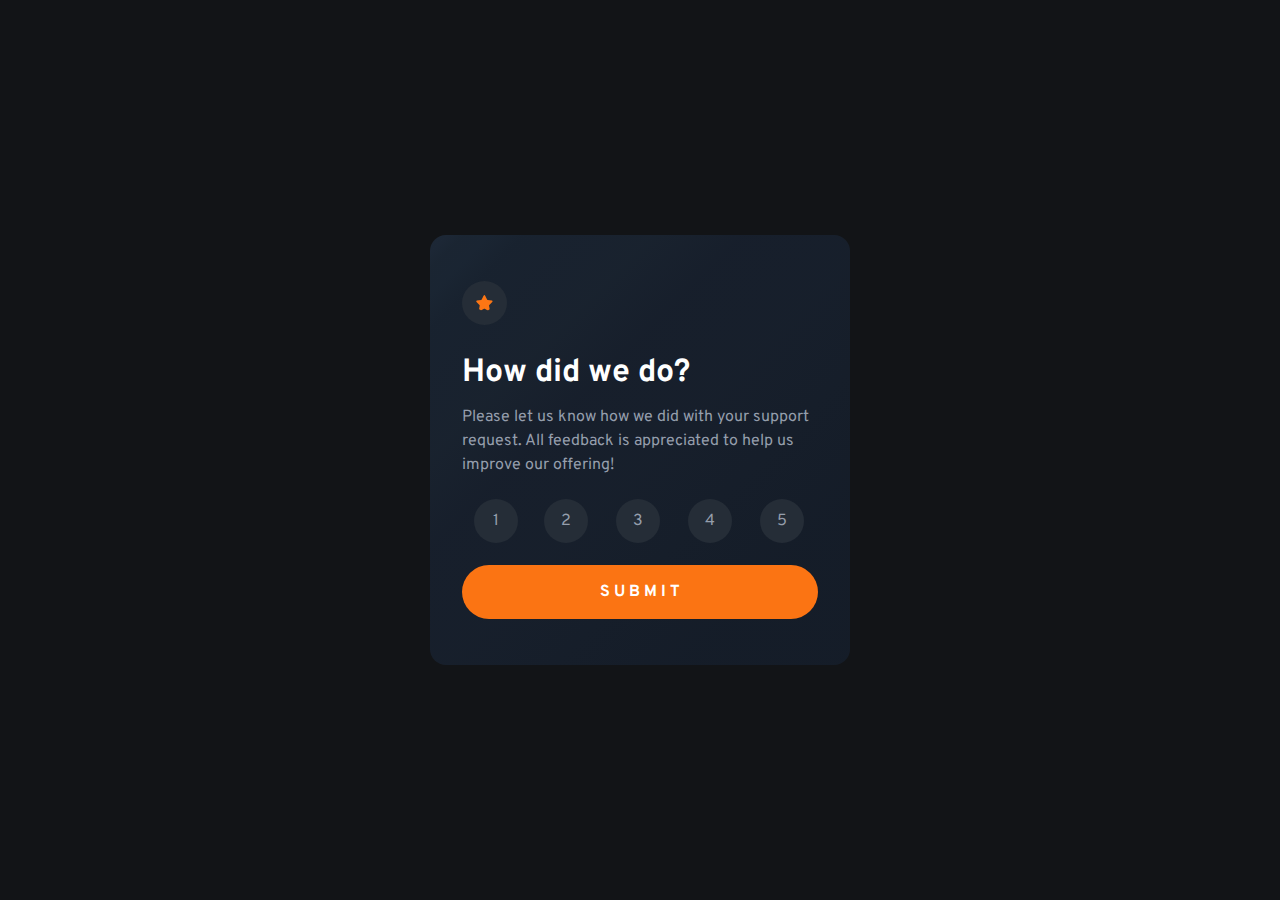
<file: index.html>
<!DOCTYPE html>
<html lang="en">
  <head>
    <meta charset="UTF-8" />
    <meta name="viewport" content="width=device-width, initial-scale=1.0" />
    <!-- displays site properly based on user's device -->
    <link rel="stylesheet" type="text/css" href="./css/global.css"   />
    <link rel="preconnect" href="https://fonts.googleapis.com" />
    <link rel="preconnect" href="https://fonts.gstatic.com" crossorigin />
    <link
      href="https://fonts.googleapis.com/css2?family=Overpass:wght@400;700&display=swap"
      rel="stylesheet"
    />
    <link
      rel="shortcut icon"
      href="./images/favicon-32x32.png"
      type="image/x-icon"
    />
    <script defer src="script.js"></script>
    <title>Frontend Mentor | Interactive rating component</title>
  </head>
  <body>
    <!-- Rating state start -->
    <main class="container-bg container w-32ch">
      <img src="./images/icon-star.svg" alt="" class="star-icon" />

      <section class="content ">
        <h1 class="xl-b color1">How did we do?</h1>
        <p class="xs color2">
          Please let us know how we did with your support request. All feedback
          is appreciated to help us improve our offering!
        </p>
        <div class="ratings">
          <form id="RatingForm" >
          <label
            for="rating1"
            class="number-ratings color2 round-detail c-pointer"
            onclick="IsChecked(this)"
          >1
            <input type="radio" name="rating" id="rating1" value="1" />
          </label>
          <label
            for="rating2"
            class="number-ratings color2 round-detail c-pointer"
            onclick="IsChecked(this)"
          >2
            <input type="radio" name="rating" id="rating2" value="2" />
          </label>
          <label
            for="rating3"
            class="number-ratings color2 round-detail c-pointer"
            onclick="IsChecked(this)"
          >3
            <input type="radio" name="rating" id="rating3" value="3" />
          </label>
          <label
            for="rating4"
            class="number-ratings color2 round-detail c-pointer"
            onclick="IsChecked(this)"
          >4
            <input type="radio" name="rating" id="rating4" value="4" />
          </label>
          <label
            for="rating5"
            class="number-ratings color2 round-detail c-pointer"
            onclick="IsChecked(this)"
          >5
            <input type="radio" name="rating" id="rating5" value="5" />
          
          </label>
        </div>
        <div class="button-area">
          <button type="submit" class="btn c-pointer">S u b m i t</button>
        </div>
      </form>
      </section>
    </main>

    <!-- Rating state end -->

    <!-- Thank you state start -->

    <!-- You selected
    <!-- Add rating here -->
    <!-- out of 5 Thank you! We appreciate you taking the time to give a rating. If
    you ever need more support, don't hesitate to get in touch! -->

    <!-- Thank you state end -->
  </body>
</html>
</file>
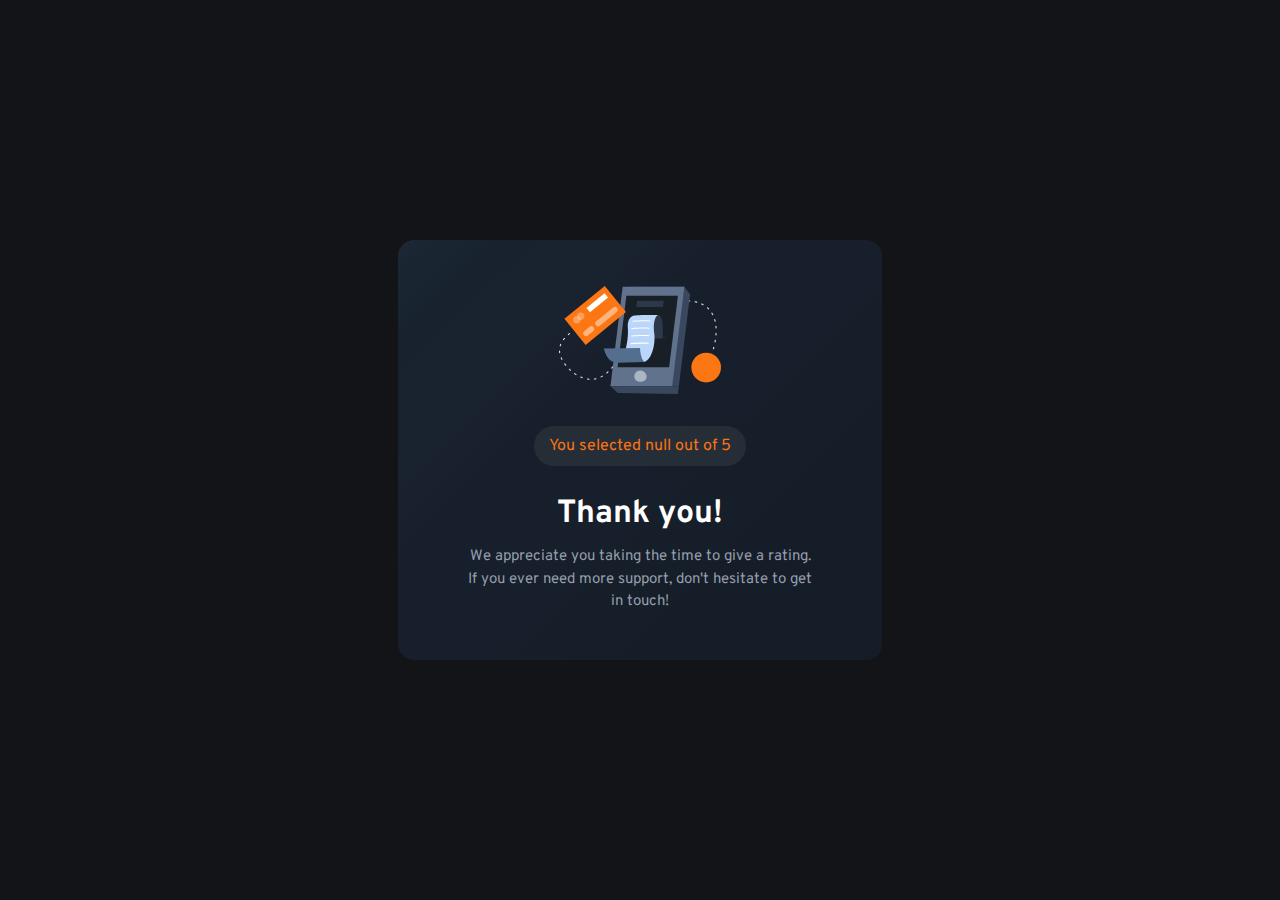
<file: thank-you.html>
<!DOCTYPE html>
<html lang="en">
  <head>
    <meta charset="UTF-8" />
    <meta name="viewport" content="width=device-width, initial-scale=1.0" />
    <link rel="stylesheet" href="css/global.css" type="text/css" />
    <link rel="preconnect" href="https://fonts.googleapis.com" />
    <link rel="preconnect" href="https://fonts.gstatic.com" crossorigin />
    <link
      href="https://fonts.googleapis.com/css2?family=Overpass:wght@400;700&display=swap"
      rel="stylesheet"
    />
    <link
      rel="shortcut icon"
      href="./images/favicon-32x32.png"
      type="image/x-icon"
    />
    <script defer src="script.js"></script>
    <title>Thank you!</title>
  </head>
  <body onload="showResult()">
    <main class="container-bg container grid-center">
      <div class="hero-area grid-center">
        <img src="./images/illustration-thank-you.svg" alt="" />
        <span class="xs color6" id="result"></span>
      </div>
      <section class="content w-32ch grid-center">
        <h1 class="xl-b color1">Thank you!</h1>
        <p class="xs-m color2 message">
          We appreciate you taking the time to give a rating. If you ever need
          more support, don't hesitate to get in touch!
        </p>
      </section>
    </main>
  </body>
</html>
</file>
<file: css/global.css>
@import './components.css';
@import './content.css';
@import './thank-you.css';

:root {
  --color1: hsl(0, 0%, 100%);
  --color2: hsl(217, 12%, 63%);
  --color3: hsl(216, 12%, 54%);
  --color4: hsl(213, 19%, 18%);
  --color5: hsl(216, 12%, 8%);
  --color6: hsl(25, 97%, 53%);
  --txt1: 0.9375rem;
  --font: 'Overpass', sans-serif;
}

/*
  Josh's Custom CSS Reset
  https://www.joshwcomeau.com/css/custom-css-reset/
*/
*,
*::before,
*::after {
  box-sizing: border-box;
}

* {
  margin: 0;
}



body {
  margin: 0;
  background-color: hsl(216, 12%, 8%);
  display: grid;
  min-height: 100vh;
  font-family: var(--font);

}

.container {
  max-width: 90rem;
  min-width: 375px;
  padding: 2.875rem 2rem;
  place-self: center;
  border-radius: 16px;
}

.container-bg {
  background-image: linear-gradient(315deg,
      hsl(216deg 32% 12%) 19%,
      hsl(216deg 31% 13%) 48%,
      hsl(217deg 31% 13%) 63%,
      hsl(214deg 30% 14%) 74%,
      hsl(215deg 31% 14%) 82%,
      hsl(214deg 32% 14%) 89%,
      hsl(213deg 32% 15%) 93%,
      hsl(213deg 31% 15%) 96%,
      hsl(214deg 31% 16%) 98%,
      hsl(214deg 30% 16%) 100%,
      hsl(212deg 30% 17%) 100%,
      hsl(212deg 30% 17%) 100%);
}


.checked::after {
  background-color: hsl(25, 97%, 53%) !important;
}

.star-icon {
  background-color: var(--color4);
  padding: 14px;
  border-radius: 50%;
}

/* ResetCSS by Josh Comeau */

body {
  line-height: 1.5;
  -webkit-font-smoothing: antialiased;
}

img,
picture,
video,
canvas,
svg {
  display: block;
  max-width: 100%;
}

input,
button,
textarea,
select {
  font: inherit;
}

p,
h1,
h2,
h3,
h4,
h5,
h6 {
  overflow-wrap: break-word;
}

@media screen and (max-width: 28.125rem) {

  body {
    background-color: red;
  }

  .container {
    width: 23.4375rem;
  }

  .content {
    width: 100%;
  }

  .message {
    max-width: 32ch;
  }
}
</file>
